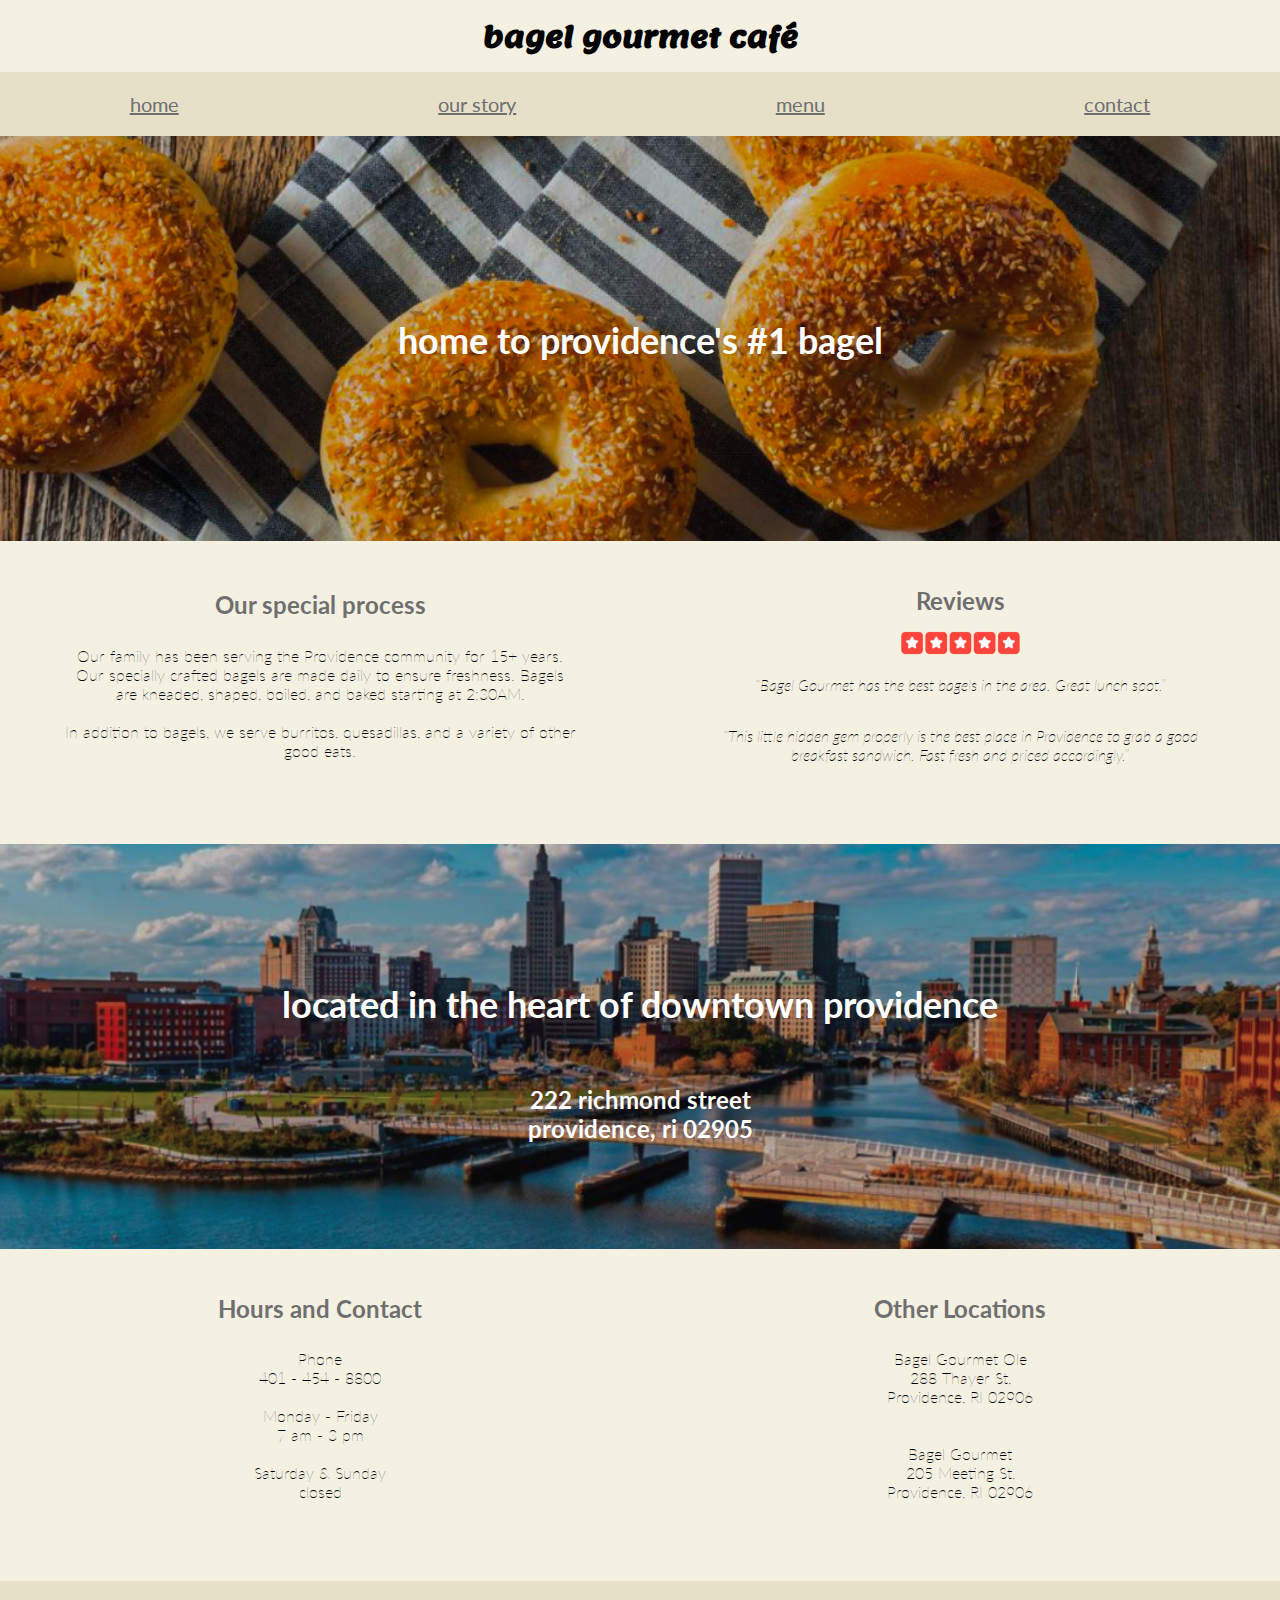
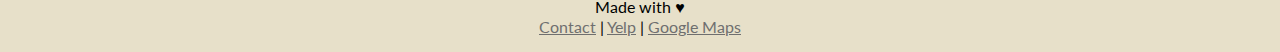
<file: index.html>
<!doctype html>
<html>
<head>
    <title>Bagel Gourmet Café</title>
    <link rel="stylesheet" href="index.css">
    <link href='https://fonts.googleapis.com/css?family=Lemon' rel='stylesheet'>
    <link href='https://fonts.googleapis.com/css?family=Lato' rel='stylesheet'>
    <meta name="viewport" content="width=device-width, initial-scale=1.0">
    <meta name="description" content="my assignment write up">
</head>
    <body>
        <div class = "header"> <img id ="hamburger" src="./assets/hamburger.png"> <h1>bagel gourmet café</h1></div>
        <nav id = "nav"> <ul class = "navitems">
            <li><a class = "navbutton" href="./index.html">home</a></li>
            <li><a class = "navbutton" href="./ourstory.html">our story</a></li>
            <li> <a class = "navbutton" href="./menu.html">menu</a></li>
            <li><a class = "navbutton" href="contact.html">contact</a></li>
        </ul></nav>
        <div class = grid> 
            <div class ="photo block1"> 
                <img class = "image" src="./assets/bagel-background.png" alt = "photo of bagels">
            </div>
            <div class="block1 overlay"> <h2> home to providence's #1 bagel</h2></div>
            <div class = "content block2" > 
                <h3> Our special process</h3>
                <p class = "gridtext"> Our family has been serving the Providence community for 15+ years. 
                    Our specially crafted bagels are made daily to ensure freshness. 
                    Bagels are kneaded, shaped, boiled, and baked starting at 2:30AM. 
                    <br><br>
                    In addition to bagels, we serve burritos, quesadillas, and a variety of other good eats. </p>
            </div>
            <div class = "content block3" > 
                <h3> Reviews</h3>
                <img class = "stars" src="./assets/yelpreview.png">
                <p class="gridtext review"> “Bagel Gourmet has the best bagels in the area. Great lunch spot.”</p>
                <p class="gridtext review"> “This little hidden gem properly is the best place in Providence to grab a good breakfast sandwich. Fast fresh and priced accordingly.”</p>
            </div>
            <div class ="photo block4"> 
                <img class = "image" src="./assets/prov-background.png" alt = "photo of downtown providence">
                <h2 class="overlay"></h2>
            </div>
            <div class="block4 overlay"> <h2> located in the heart of downtown providence</h2>
                <br>
            <h4>
                222 richmond street <br>
                providence, ri 02905
            </h4>
            </div>
            <div class = "content block5" > 
                <h3> Hours and Contact</h3>
                <p class = 'gridtext'> 
                    Phone <br>
                    401 - 454 - 8800 <br><br>
                    
                    Monday - Friday <br>
                    7 am - 3 pm <br><br>
                    
                    Saturday & Sunday <br>
                    closed</p>
            </div>
            <div class = "content block6" > 
                <h3> Other Locations</h3>
                <p class="gridtext">
                    Bagel Gourmet Ole <br>
                    288 Thayer St, <br>
                    Providence, RI 02906 <br>
                    <br>
                    <br>
                    Bagel Gourmet <br>
                    205 Meeting St, <br>
                    Providence, RI 02906 <br>
                </p>
            </div>
        </div>
        <footer>
            <p> Made with &hearts; <br>  <a class = "foottext" href="http://bagelgourmetcafe.com/contact-us.html"> Contact</a> | <a class = "foottext" href="https://www.yelp.com/biz/bagel-gourmet-cafe-providence">Yelp</a> |
                <a class = "foottext"href ="https://www.google.com/maps/place/Bagel+Gourmet/@41.8220642,-71.4147994,16z/data=!3m1!5s0x89e4456ad2876b47:0x8c1d71c3d3ce8e1a!4m9!1m2!2m1!1sbagel+gourmet+cafe!3m5!1s0x89e4453b94d21cd3:0x740f78182450da75!8m2!3d41.8191051!4d-71.4089129!15sChJiYWdlbCBnb3VybWV0IGNhZmVaFCISYmFnZWwgZ291cm1ldCBjYWZlkgEKYmFnZWxfc2hvcOABAA"> Google Maps</a></p>
        </footer>

    </body>
</html>

<!--
    Photo Citations:
    Hamburger: https://www.google.com/search?q=hamburger+menu+icon&rlz=1C5CHFA_enUS731US731&source=lnms&tbm=isch&sa=X&ved=2ahUKEwiQz5X5t_D6AhXYMVkFHcWqAJAQ_AUoAXoECAMQAw&biw=1309&bih=665&dpr=2.2#imgrc=fE9TRFzMF7BldM
    Bagel: https://www.google.com/search?q=everything+bagel&tbm=isch&ved=2ahUKEwjm1sDduPD6AhUCZjUKHYz5CdIQ2-cCegQIABAA&oq=everything+bagel&gs_lcp=[base64]&sclient=img&ei=bBpSY-bwFoLM1QGM86eQDQ&bih=665&biw=1309&rlz=1C5CHFA_enUS731US731#imgrc=MxQbknwC-4-uCM
    Downtown Providence: https://www.google.com/search?q=pedestrian+bridge+providence&tbm=isch&ved=2ahUKEwjLzKe3ufD6AhUMrnIEHeh4CXAQ2-cCegQIABAA&oq=pedest&gs_lcp=[base64]&sclient=img&ei=KBtSY8uYK4zcytMP6PGlgAc&bih=665&biw=1309&rlz=1C5CHFA_enUS731US731#imgrc=NJEQzyfWRzxFtM
-->
</file>
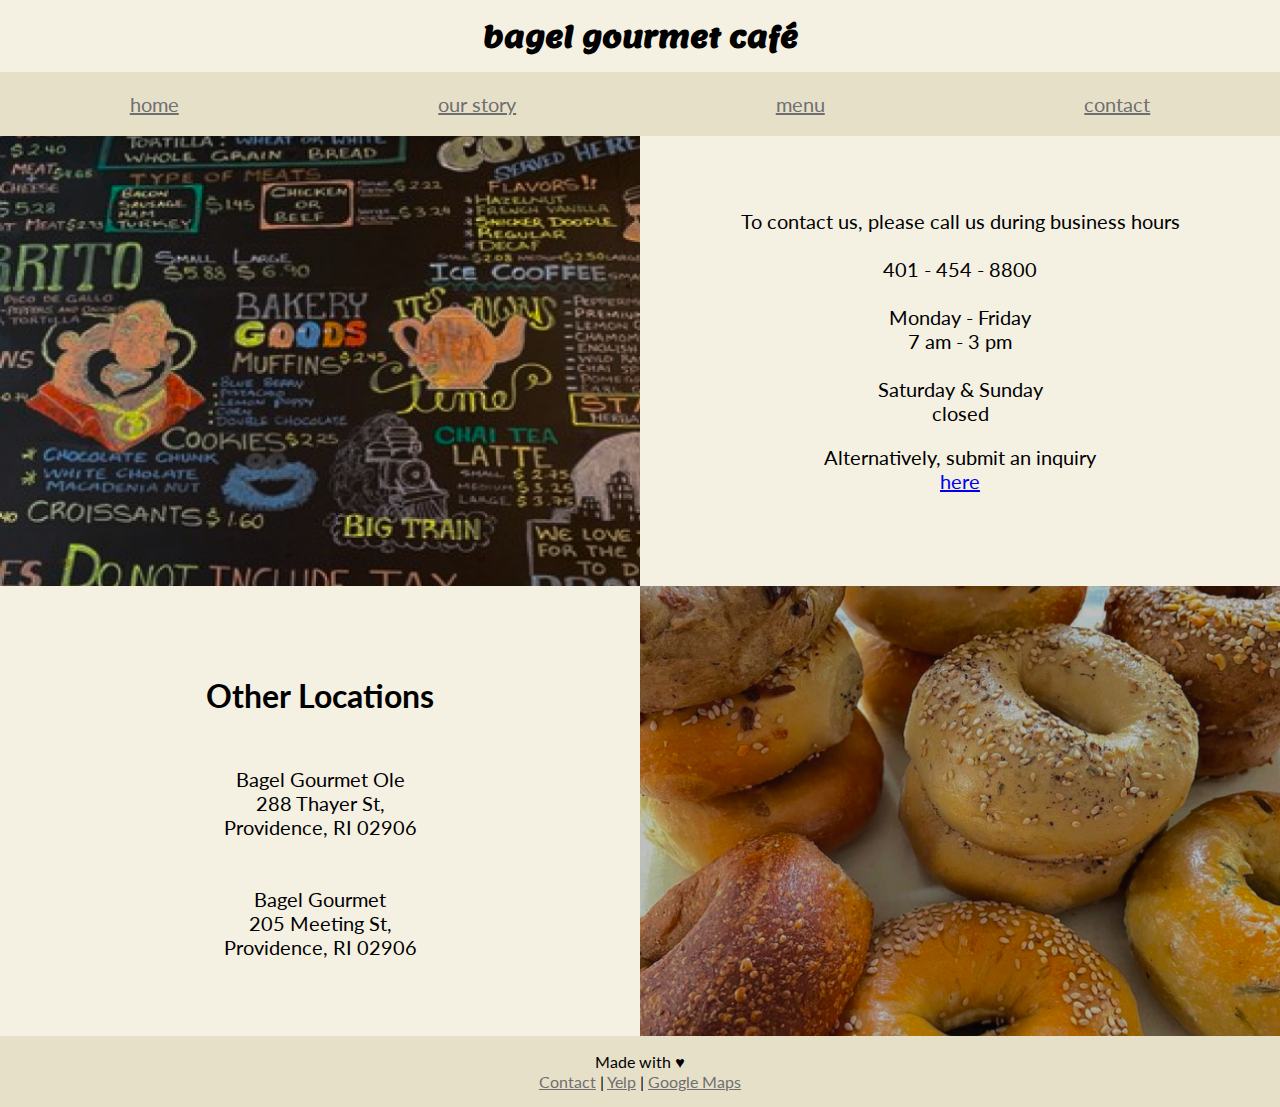
<file: contact.html>
<!doctype html>
<html>
<head>
    <title>Bagel Gourmet Café</title>
    <link rel="stylesheet" href="contact.css">
    <link href='https://fonts.googleapis.com/css?family=Lemon' rel='stylesheet'>
    <link href='https://fonts.googleapis.com/css?family=Lato' rel='stylesheet'>
    <meta name="viewport" content="width=device-width, initial-scale=1.0">
    <meta name="description" content="my assignment write up">
</head>

 <body>
    <div class = "header"> <img id ="hamburger" src="./assets/hamburger.png"> <h1>bagel gourmet café</h1></div>
    <nav id = "nav"> 
        <ul class = "navitems">
        <li><a class = "navbutton" href="./index.html">home</a></li>
        <li><a class = "navbutton" href="./ourstory.html">our story</a></li>
        <li> <a class = "navbutton" href="./menu.html">menu</a></li>
        <li><a class = "navbutton" href="contact.html">contact</a></li>
        </ul>
    </nav>
    <div id="grid">
        <div id="block1">
            <img class ="image" src="./assets/contact1.png">
        </div>

        <div id="block2" class="text">
            <p>
                To contact us, please call us during business hours <br> <br>
                401 - 454 - 8800 <br><br>
                
                Monday - Friday <br>
                7 am - 3 pm <br><br>
                
                Saturday & Sunday <br>
                closed</p>

                Alternatively, submit an inquiry <a href="http://bagelgourmetcafe.com/contact-us.html">here</a>
            </p>
        </div>

        <div id="block3" class="text">
            <h3> Other Locations</h3>
            <p>
                Bagel Gourmet Ole <br>
                288 Thayer St, <br>
                Providence, RI 02906 <br>
                <br>
                <br>
                Bagel Gourmet <br>
                205 Meeting St, <br>
                Providence, RI 02906 <br>
            </p>
        </div>

        <div id="block4">
            <img class="image" src="./assets/contact2.png">
        </div>

    </div>
    <footer>
        <p> Made with &hearts; <br>  <a class = "foottext" href="http://bagelgourmetcafe.com/contact-us.html"> Contact</a> | <a class = "foottext" href="https://www.yelp.com/biz/bagel-gourmet-cafe-providence">Yelp</a> |
            <a class = "foottext"href ="https://www.google.com/maps/place/Bagel+Gourmet/@41.8220642,-71.4147994,16z/data=!3m1!5s0x89e4456ad2876b47:0x8c1d71c3d3ce8e1a!4m9!1m2!2m1!1sbagel+gourmet+cafe!3m5!1s0x89e4453b94d21cd3:0x740f78182450da75!8m2!3d41.8191051!4d-71.4089129!15sChJiYWdlbCBnb3VybWV0IGNhZmVaFCISYmFnZWwgZ291cm1ldCBjYWZlkgEKYmFnZWxfc2hvcOABAA"> Google Maps</a></p>
    </footer>
</body>
</file>
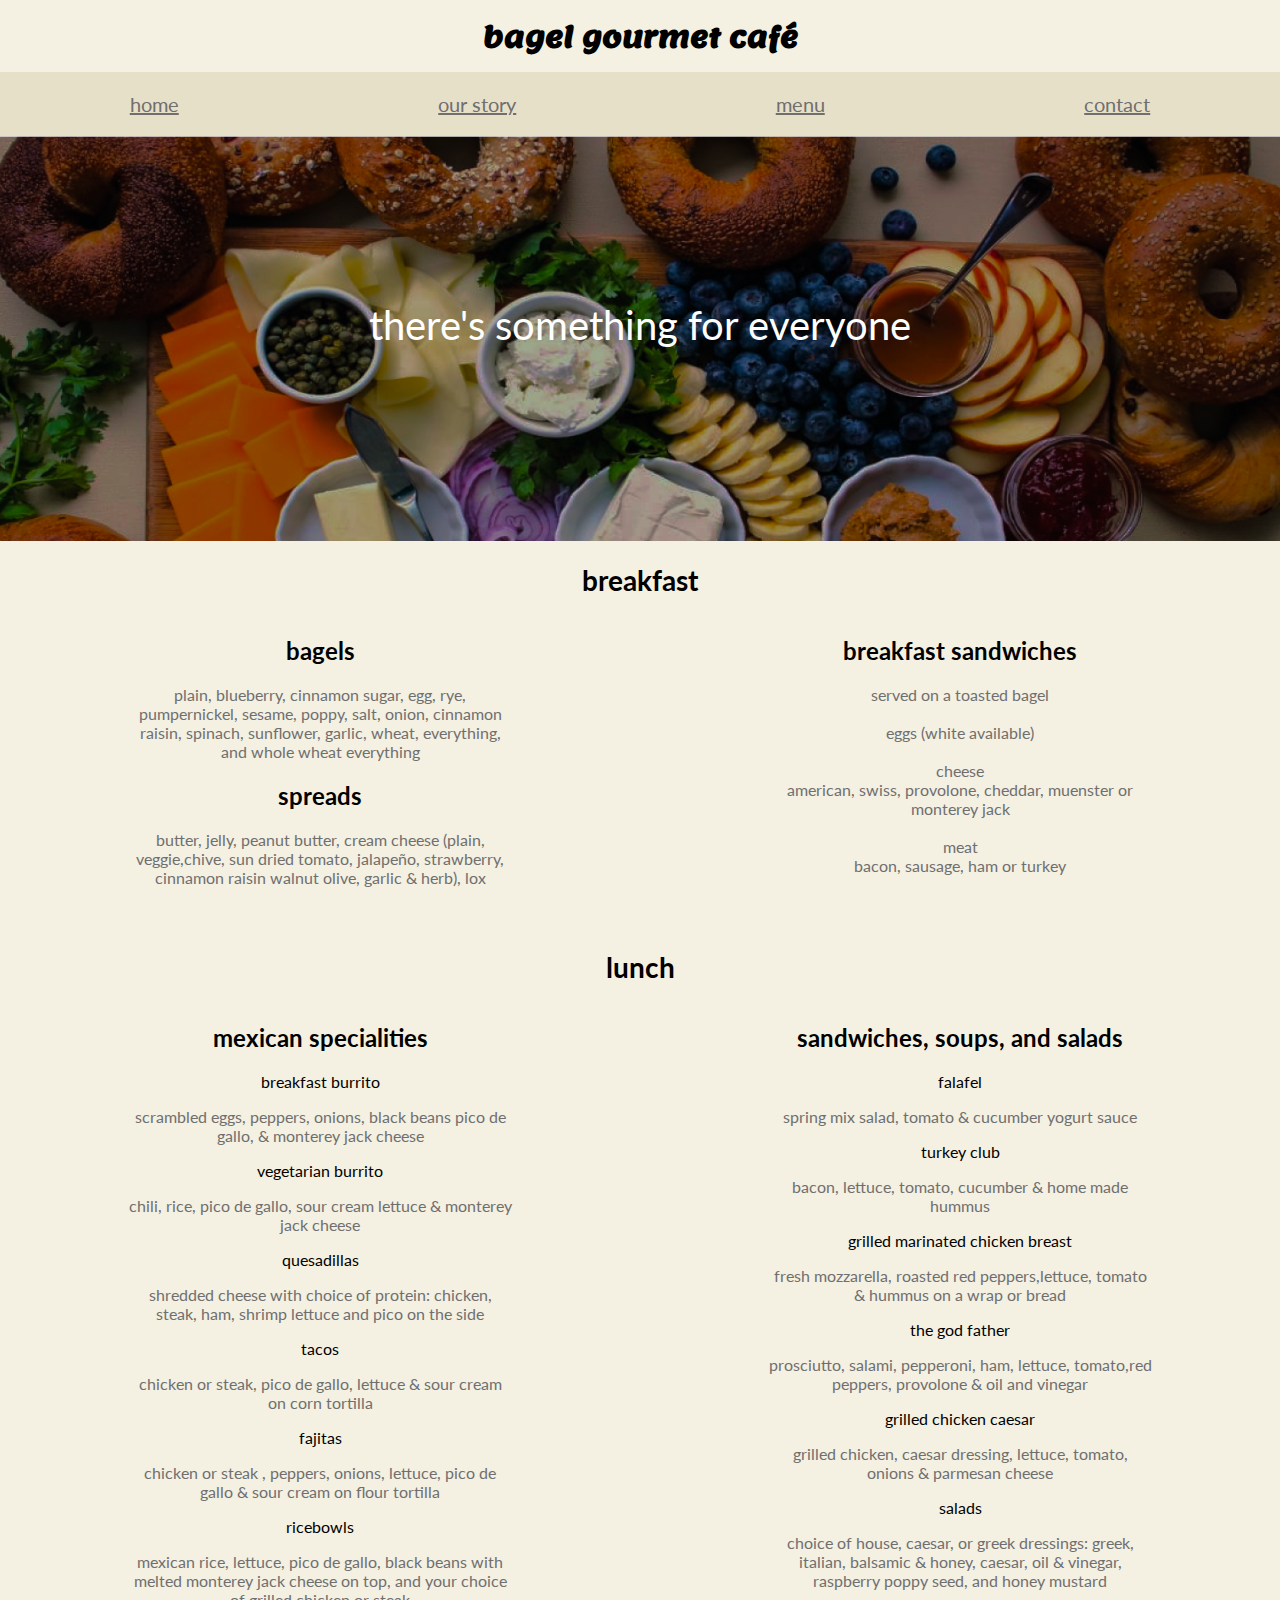
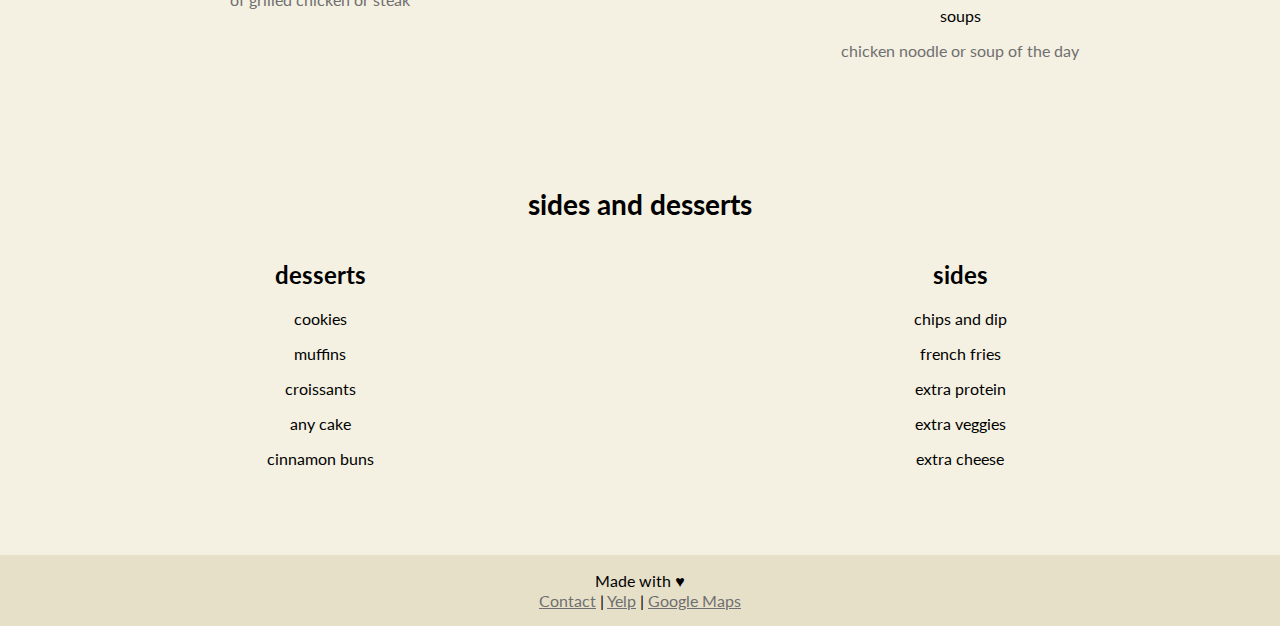
<file: menu.html>
<!doctype html>
<html>
<head>
    <title>Bagel Gourmet Café</title>
    <link rel="stylesheet" href="menu.css">
    <link href='https://fonts.googleapis.com/css?family=Lemon' rel='stylesheet'>
    <link href='https://fonts.googleapis.com/css?family=Lato' rel='stylesheet'>
    <meta name="viewport" content="width=device-width, initial-scale=1.0">
    <meta name="description" content="my assignment write up">
</head>

 <body>
    <div class = "header"> <img id ="hamburger" src="./assets/hamburger.png"> <h1>bagel gourmet café</h1></div>
    <nav id = "nav"> 
        <ul class = "navitems">
        <li><a class = "navbutton" href="./index.html">home</a></li>
        <li><a class = "navbutton" href="./ourstory.html">our story</a></li>
        <li> <a class = "navbutton" href="./menu.html">menu</a></li>
        <li><a class = "navbutton" href="contact.html">contact</a></li>
        </ul>
    </nav>
    <div class="pictext"> 
        <img class="image" src="./assets/menu1.png">
        <div class="overlay"> <p>there's something for everyone</p>
    </div>

    <div id="grid">
        <div id="box1">
            <h1>breakfast</h1>
        </div>

        <div id="box2">
            <h2>bagels</h2>
            <p class="desc">
                plain, blueberry, cinnamon sugar, egg, rye, pumpernickel, 
                sesame, poppy, salt, onion, cinnamon raisin, spinach, 
                sunflower, garlic, wheat, everything, and whole wheat everything
            </p>
            <h2>spreads</h2>
            <p class="desc">
                butter, jelly, peanut butter, cream cheese (plain, veggie,chive, 
                sun dried tomato, jalapeño, strawberry, cinnamon raisin walnut olive, 
                garlic & herb), lox
            </p>
        </div>

        <div id="box3">
            <h2>breakfast sandwiches</h2>
            <p class="desc">
                served on a toasted bagel
                <br>
                <br>
                eggs (white available)
                <br>
                <br>
                cheese
                <br>
                american, swiss, provolone, cheddar, muenster or monterey jack
                <br>
                <br>
                meat
                <br>
                bacon, sausage, ham or turkey
            </p>
        </div>

        <div id="box4">
            <h1>lunch</h1>
        </div>

        <div id="box5">
            <h2>mexican specialities</h2>
            <p class="item">breakfast burrito</p>
            <p class="desc">scrambled eggs, peppers, onions, black beans 
                pico de gallo, & monterey jack cheese</p>

            <p class="item">vegetarian burrito</p>
            <p class="desc">chili, rice, pico de gallo, sour cream
                lettuce & monterey jack cheese</p>
            
            <p class="item">quesadillas</p>
            <p class="desc">shredded cheese with choice of protein: 
                chicken, steak, ham, shrimp
                lettuce and pico on the side</p>

            <p class="item">tacos</p>
            <p class="desc">chicken or steak, pico de gallo, lettuce &
                sour cream on corn tortilla</p>

            <p class="item">fajitas</p>
            <p class="desc">chicken or steak , peppers, onions, lettuce,
                pico de gallo & sour cream on flour tortilla</p>

            <p class="item">ricebowls</p>
            <p class="desc">mexican rice, lettuce, pico de gallo, black beans
                with melted monterey jack cheese on top, and
                your choice of grilled chicken or steak</p>
            
            
        </div>

        <div id="box6">
            <h2>sandwiches, soups, and salads</h2>
            <p class="item">falafel</p>
            <p class="desc">spring mix salad, tomato & cucumber yogurt sauce</p>

            <p class="item">turkey club</p>
            <p class="desc">bacon, lettuce, tomato, cucumber & home made hummus</p>
            
            <p class="item">grilled marinated chicken breast</p>
            <p class="desc">fresh mozzarella, roasted red peppers,lettuce, 
                tomato & hummus on a wrap or bread</p>

            <p class="item">the god father</p>
            <p class="desc">prosciutto, salami, pepperoni, ham, lettuce, 
                tomato,red peppers, provolone & oil and vinegar</p>

            <p class="item">grilled chicken caesar</p>
            <p class="desc">grilled chicken, caesar dressing, lettuce, tomato, 
                onions & parmesan cheese</p>

            <p class="item">salads</p>
            <p class="desc">choice of house, caesar, or greek
                dressings: greek, italian, balsamic & honey, caesar, 
                oil & vinegar, raspberry poppy seed, and honey mustard</p>

            <p class="item">soups</p>
            <p class="desc">chicken noodle or soup of the day</p>
        </div>

        <div id="box7">
            <h1>sides and desserts</h1>

        </div>

        <div id="box8">
            <h2>sides</h2>
            <p class="item"> chips and dip</p>
            <p class="item"> french fries</p>
            <p class="item"> extra protein</p>
            <p class="item"> extra veggies</p>
            <p class="item"> extra cheese</p>
        </div>

        <div id="box9">
            <h2>desserts</h2>
            <p class="item">cookies</p>
            <p class="item">muffins</p>
            <p class="item">croissants</p>
            <p class="item">any cake</p>
            <p class="item">cinnamon buns</p>

        </div>

    </div>

    <footer>
        <p> Made with &hearts; <br>  <a class = "foottext" href="http://bagelgourmetcafe.com/contact-us.html"> Contact</a> | <a class = "foottext" href="https://www.yelp.com/biz/bagel-gourmet-cafe-providence">Yelp</a> |
            <a class = "foottext"href ="https://www.google.com/maps/place/Bagel+Gourmet/@41.8220642,-71.4147994,16z/data=!3m1!5s0x89e4456ad2876b47:0x8c1d71c3d3ce8e1a!4m9!1m2!2m1!1sbagel+gourmet+cafe!3m5!1s0x89e4453b94d21cd3:0x740f78182450da75!8m2!3d41.8191051!4d-71.4089129!15sChJiYWdlbCBnb3VybWV0IGNhZmVaFCISYmFnZWwgZ291cm1ldCBjYWZlkgEKYmFnZWxfc2hvcOABAA"> Google Maps</a></p>
    </footer>
</body>
</file>
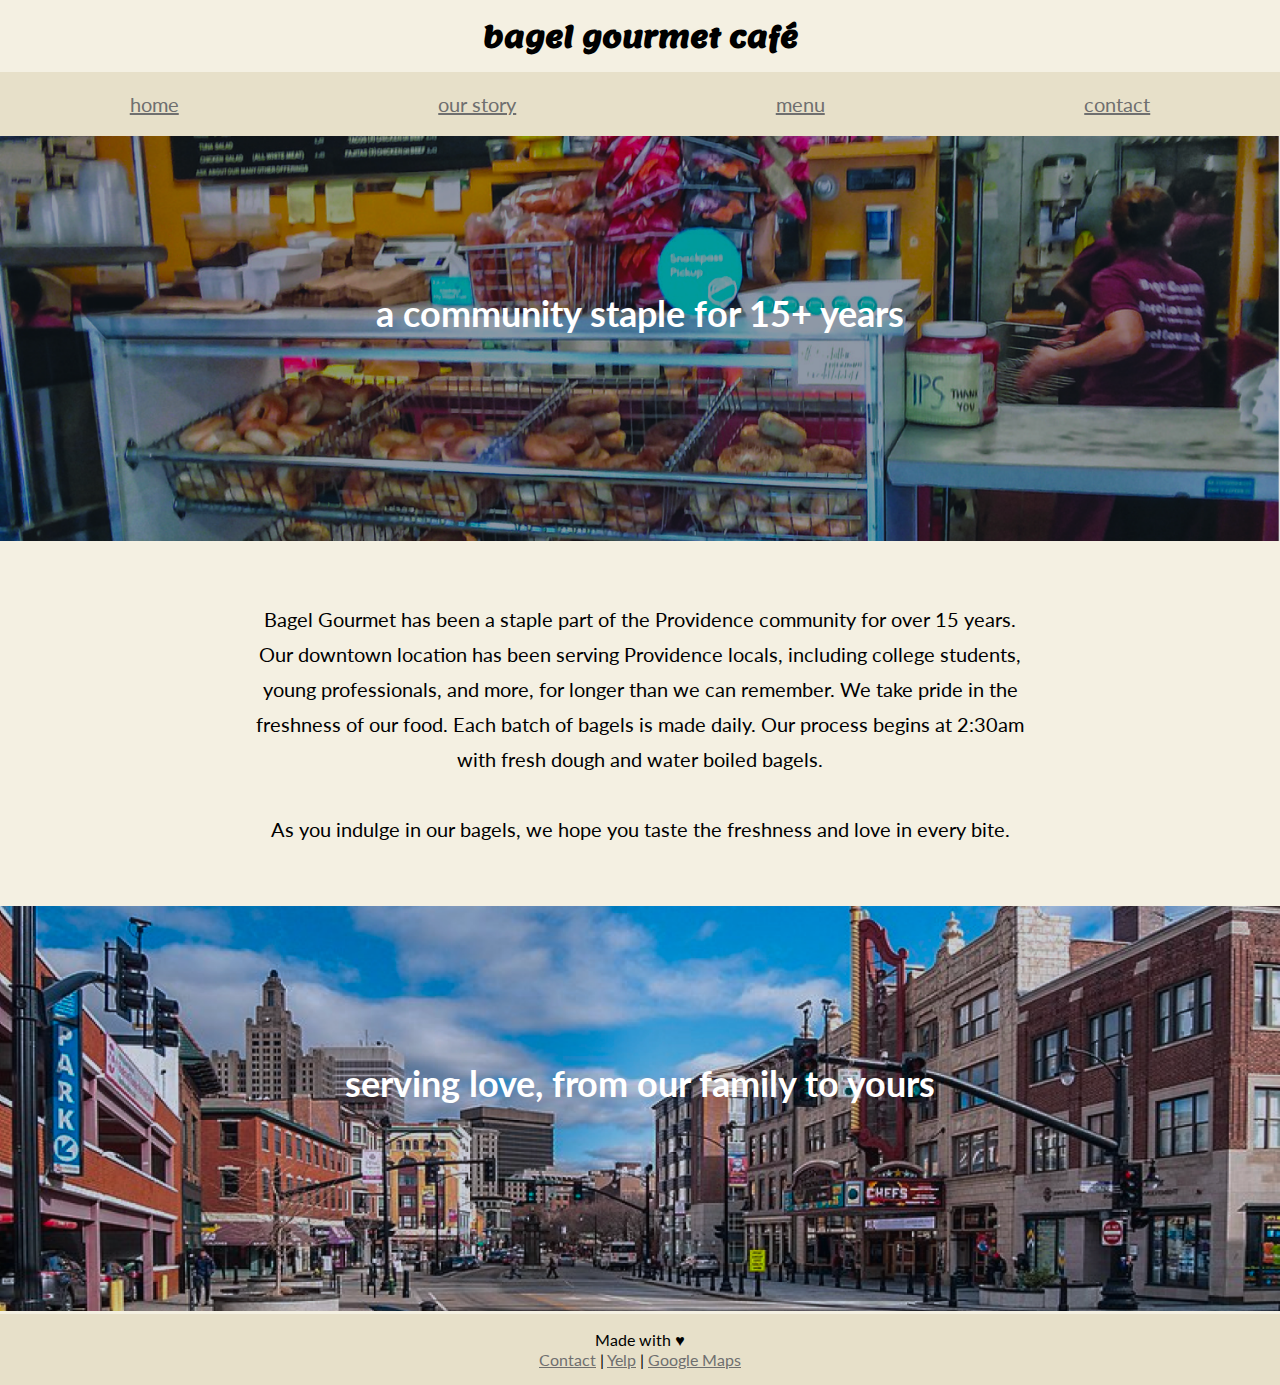
<file: ourstory.html>
<!doctype html>
<html>
<head>
    <title>Bagel Gourmet Café</title>
    <link rel="stylesheet" href="ourstory.css">
    <link href='https://fonts.googleapis.com/css?family=Lemon' rel='stylesheet'>
    <link href='https://fonts.googleapis.com/css?family=Lato' rel='stylesheet'>
    <meta name="viewport" content="width=device-width, initial-scale=1.0">
    <meta name="description" content="my assignment write up">
</head>

 <body>
    <div class = "header"> <img id ="hamburger" src="./assets/hamburger.png"> <h1>bagel gourmet café</h1></div>
    <nav id = "nav"> 
        <ul class = "navitems">
        <li><a class = "navbutton" href="./index.html">home</a></li>
        <li><a class = "navbutton" href="./ourstory.html">our story</a></li>
        <li> <a class = "navbutton" href="./menu.html">menu</a></li>
        <li><a class = "navbutton" href="contact.html">contact</a></li>
        </ul>
    </nav>

    <div class="pictext"> 
        <img class="image" src="./assets/story1.png">
        <div class="overlay"> <h2> a community staple for 15+ years</h2>
    </div>

    <div id="middle">
        <p>
            Bagel Gourmet has been a staple part of the Providence community for over 15 years. 
            Our downtown location has been serving Providence locals, including college students,
            young professionals, and more, for longer than we can remember. We take pride in the 
            freshness of our food. Each batch of bagels is made daily. Our process begins at 2:30am 
            with fresh dough and water boiled bagels. <br> <br>As you indulge in our bagels, we hope you taste 
            the freshness and love in every bite. 
        </p>

    </div>

    <div class="pictext">
        <img class="image" src="./assets/story2.png">
        <div class="overlay"> <h2>serving love, from our family to yours</h2>
    </div>
    <footer>
        <p> Made with &hearts; <br>  <a class = "foottext" href="http://bagelgourmetcafe.com/contact-us.html"> Contact</a> | <a class = "foottext" href="https://www.yelp.com/biz/bagel-gourmet-cafe-providence">Yelp</a> |
            <a class = "foottext"href ="https://www.google.com/maps/place/Bagel+Gourmet/@41.8220642,-71.4147994,16z/data=!3m1!5s0x89e4456ad2876b47:0x8c1d71c3d3ce8e1a!4m9!1m2!2m1!1sbagel+gourmet+cafe!3m5!1s0x89e4453b94d21cd3:0x740f78182450da75!8m2!3d41.8191051!4d-71.4089129!15sChJiYWdlbCBnb3VybWV0IGNhZmVaFCISYmFnZWwgZ291cm1ldCBjYWZlkgEKYmFnZWxfc2hvcOABAA"> Google Maps</a></p>
    </footer>
</body>
</file>
<file: index.css>
body{
    margin: 0;
    padding: 0;
    background-color: hsl(47, 44%, 92%);
    font-family: Lato, sans-serif;
}

li {
    display: inline;
  }

h1{
    font-size: 1.75rem;
}

.header{
    display: flex;
    text-align: center;
    align-items: center;
    justify-content: center;
    font-family: Lemon, cursive;
    height: 8vh;
}

#hamburger{
    display: none;
}


nav {
    display: flex;
    background-color: #E7E0C9;
}

.navitems{
    display: flex;
    justify-content: space-around;
    width: 100%;
    font-size: 1.25rem;
    color: #6F6F6F;
    padding: 0;
    
}

.navbutton{
    color: #6F6F6F;
    font-style: normal;
}

.navbutton:hover {
    color: black;
    font-style: bold;
}

h3{
    color: #6F6F6F;
    font-size: 1.5rem;
    font-weight: bold;
    margin: 2%;
}

h4{
    margin: 0;
    padding: 0;
}

.grid{
    display: grid;
    grid-template-columns: 50vw 1fr;
    grid-template-rows: 1fr 1fr 1 fr 1fr;
}

.content{
    text-align: center;
    display: flex;
    flex-direction: column;
    align-items: center;
    justify-content: center;
    padding: 5% 10% 10%;
}

.gridtext{
    font-weight: lighter;
    font-size: 1rem;
}

.stars{
    width: 25%;
}

.review{
    font-style: italic;
}

.block1{
    grid-column: 1 / 3;
    grid-row: 1;
}

.block2{
    grid-column: 1;
    grid-row: 2;
}

.block3{
    grid-column: 2;
    grid-row: 2;
}

.block4{
    grid-column: 1 / 3;
    grid-row: 3;
}

.block5{
    grid-column: 1;
    grid-row: 4;
}

.block6{
    grid-column: 2;
    grid-row: 4;
}



.overlay{
    color: white;
    display: flex;
    justify-content: center;
    flex-direction: column;
    align-items: center;
    font-size: 1.5rem;
    text-align: center;
    padding: 0;
    margin: 0;

}

.photo{
    text-align: center;
}

.image{
    object-fit: cover;
    width: 100%;
    max-width: 100%;
    height: 45vh;

}

footer{
    display: flex;
    justify-content: center;
    width:100%;
    background-color: #E7E0C9;
    text-align: center;
}

.foottext{
    color: #6F6F6F;
}

.foottext:hover{
    color: black;
}

@media (max-width: 600px) {

    .grid{
        display: grid;
        grid-template-columns: 1fr;
        grid-template-rows: 0.75fr 0.75fr 0.75fr 0.75fr 0.75fr 0.75fr;
    }

    .block1{
        grid-column: 1;
        grid-row: 1;
    }

    .block2{
        grid-column: 1;
        grid-row: 2;
    }

    .block3{
        grid-column: 1;
        grid-row: 3;
    }

    .block4{
        grid-column: 1;
        grid-row: 4;
    }

    .block5{
        grid-column: 1;
        grid-row: 5;
    }

    .block6{
        grid-column: 1;
        grid-row: 6;
    }

    h1{
        font-size: 1.5rem;
    }

    



}
</file>
<file: contact.css>
body{
    margin: 0;
    padding: 0;
    background-color: hsl(47, 44%, 92%);
    font-family: Lato, sans-serif;
}

li {
    display: inline;
  }

h1{
    font-size: 1.75rem;
}

.header{
    display: flex;
    text-align: center;
    align-items: center;
    justify-content: center;
    font-family: Lemon, cursive;
    height: 8vh;
}

#hamburger{
    display: none;
}


nav {
    display: flex;
    background-color: #E7E0C9;
}

.navitems{
    display: flex;
    justify-content: space-around;
    width: 100%;
    font-size: 1.25rem;
    color: #6F6F6F;
    padding: 0;
    
}

.navbutton{
    color: #6F6F6F;
    font-style: normal;
}

.navbutton:hover {
    color: black;
    font-style: bold;
}

#grid{
    display: grid;
    grid-template-columns: 1fr 1fr;
    grid-template-rows: 50vh 50vh;
}

#block1{
    grid-column: 1;
    grid-row: 1;
}

#block2{
    grid-column: 2;
    grid-row: 1;
}

#block3{
    grid-column: 1;
    grid-row: 2;
}

#block4{
    grid-column: 2;
    grid-row: 2;
}

.image{
    object-fit: cover;
    max-height: 100%;
    width: 100%;

}

.text{
    display: flex;
    flex-direction: column;
    justify-content: center;
    align-items: center;
    text-align: center;
    font-size: 1.25rem;
}

h3{
    font-size: 2rem;
}

footer{
    display: flex;
    justify-content: center;
    width:100%;
    background-color: #E7E0C9;
    text-align: center;
}

.foottext{
    color: #6F6F6F;
}

.foottext:hover{
    color: black;
}

@media (max-width: 600px) {
    .overlay{
        top: 85px;
    }

    h1{
        font-size: 1.5rem;
    }

    #grid{
        display: block;
    }

    .text{
        font-size: 1rem;
    }

    h3{
        font-size: 1.5rem;
    }
}
</file>
<file: menu.css>
body{
    margin: 0;
    padding: 0;
    background-color: hsl(47, 44%, 92%);
    font-family: Lato, sans-serif;
}

li {
    display: inline;
  }

h1{
    font-size: 1.75rem;
    text-align: center;
}

h2{
    font-size: 1.5rem;
}

.header{
    display: flex;
    text-align: center;
    align-items: center;
    justify-content: center;
    font-family: Lemon, cursive;
    height: 8vh;
}

#hamburger{
    display: none;
}


nav {
    display: flex;
    background-color: #E7E0C9;
}

.navitems{
    display: flex;
    justify-content: space-around;
    width: 100%;
    font-size: 1.25rem;
    color: #6F6F6F;
    padding: 0;
    
}

.navbutton{
    color: #6F6F6F;
    font-style: normal;
}

.navbutton:hover {
    color: black;
    font-style: bold;
}

.pictext{
    position: relative;
}

.overlay{
    position: absolute;
    width: 100%;
    color: white;
    font-size: 2.5rem;
    text-align: center;
    padding: 0;
    margin: 0;
    top: 125px;
}

.image{
    object-fit: cover;
    width: 100%;
    max-width: 100%;
    height: 45vh;

}

#grid{
    display: grid;
    grid-template-columns: 50vw 50vw;
    grid-template-rows: 8vh 35vh 8vh 85vh 8vh 35vh;
    text-align: center;
}

#box1{
    grid-column: 1 / 3;
    grid-row: 1;

}

#box2{
    grid-column: 1;
    grid-row: 2;
}

#box3{
    grid-column: 2;
    grid-row: 2;
}

#box4{
    grid-column: 1 / 3;
    grid-row: 3;
}

#box5{
    grid-column: 1;
    grid-row: 4;
}

#box6{
    grid-column: 2;
    grid-row: 4;
}

#box7{
    grid-column: 1 / 3;
    grid-row: 5;
}

#box8{
    grid-column: 1;
    grid-row: 6;
}

#box8{
    grid-column: 2;
    grid-row: 6;
}

.desc{
    color: #6F6F6F;
    padding: 0% 20%;
}

footer{
    display: flex;
    justify-content: center;
    width:100%;
    background-color: #E7E0C9;
    text-align: center;
}

.foottext{
    color: #6F6F6F;
}

.foottext:hover{
    color: black;
}

@media (max-width: 600px) {

    h1{
        font-size: 1.5rem;
    }

    .overlay{
        top: 70px;
    }

    #grid{
        display: block;
    }
}
</file>
<file: ourstory.css>
body{
    margin: 0;
    padding: 0;
    background-color: hsl(47, 44%, 92%);
    font-family: Lato, sans-serif;
}

li {
    display: inline;
  }

h1{
    font-size: 1.75rem;
}

.header{
    display: flex;
    text-align: center;
    align-items: center;
    justify-content: center;
    font-family: Lemon, cursive;
    height: 8vh;
}

#hamburger{
    display: none;
}


nav {
    display: flex;
    background-color: #E7E0C9;
}

.navitems{
    display: flex;
    justify-content: space-around;
    width: 100%;
    font-size: 1.25rem;
    color: #6F6F6F;
    padding: 0;
    
}

.navbutton{
    color: #6F6F6F;
    font-style: normal;
}

.navbutton:hover {
    color: black;
    font-style: bold;
}

.pictext{
    position: relative;
}

.overlay{
    position: absolute;
    width: 100%;
    color: white;
    font-size: 1.5rem;
    text-align: center;
    padding: 0;
    margin: 0;
    top: 125px;
}

.image{
    object-fit: cover;
    width: 100%;
    max-width: 100%;
    height: 45vh;

}

#middle{
    padding: 3% 20%;
    font-size: 1.25rem;
    text-align: center;
    line-height: 175%;
}

footer{
    display: flex;
    justify-content: center;
    width:100%;
    background-color: #E7E0C9;
    text-align: center;
}

.foottext{
    color: #6F6F6F;
}

.foottext:hover{
    color: black;
}

@media (max-width: 600px) {
    .overlay{
        top: 85px;
    }

    h1{
        font-size: 1.5rem;
    }
}
</file>
